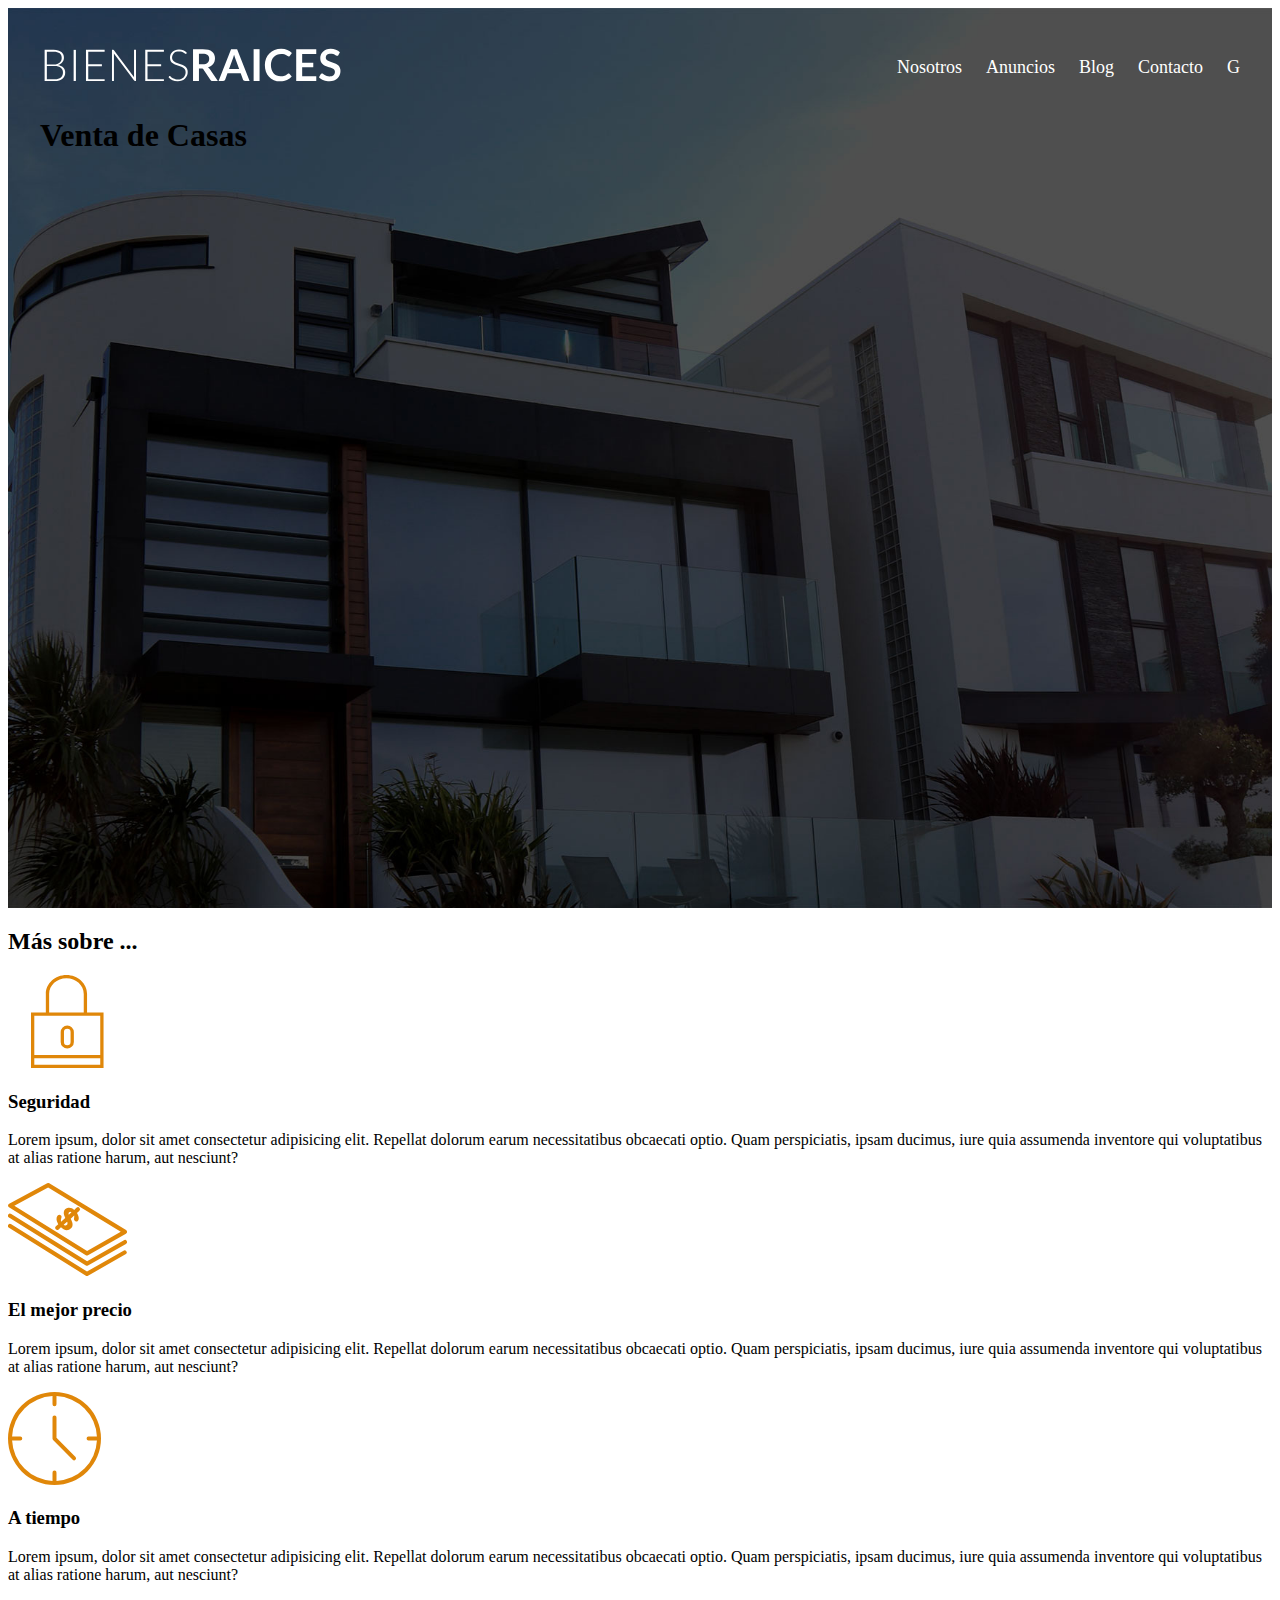
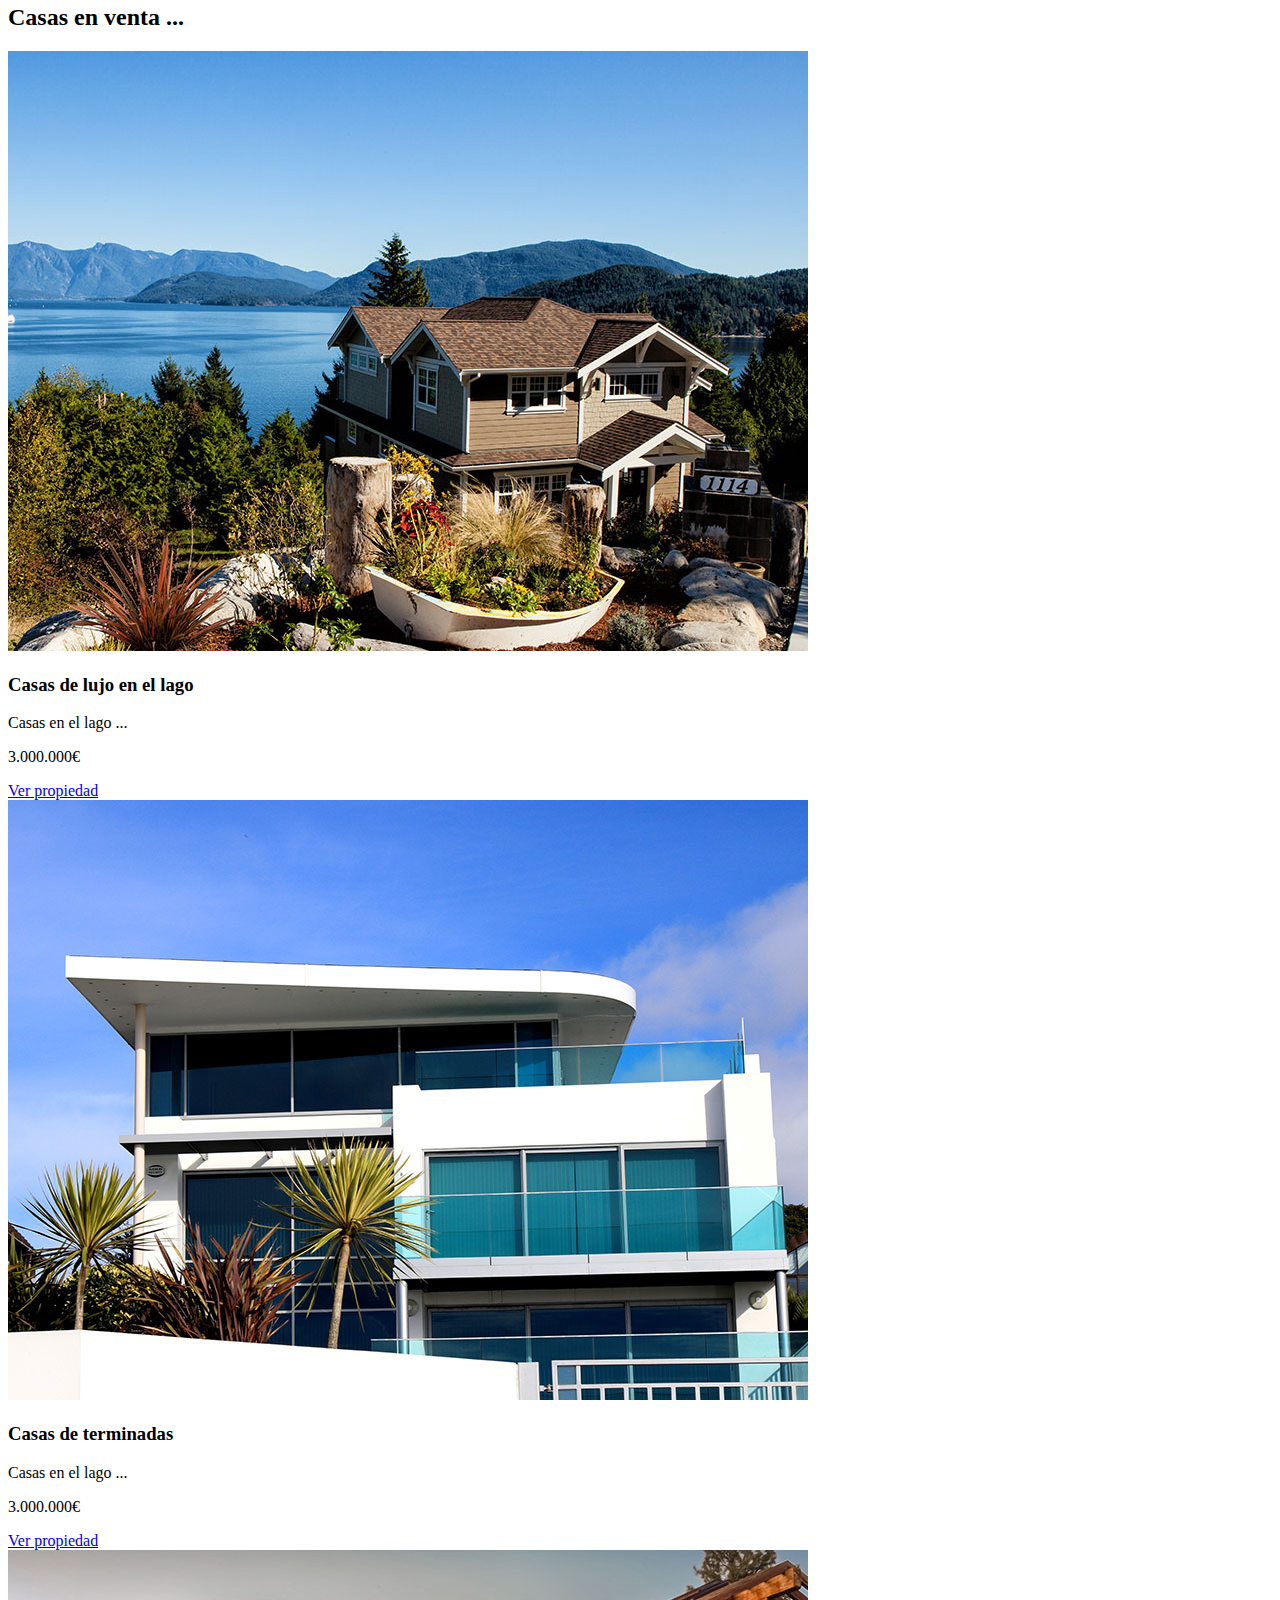
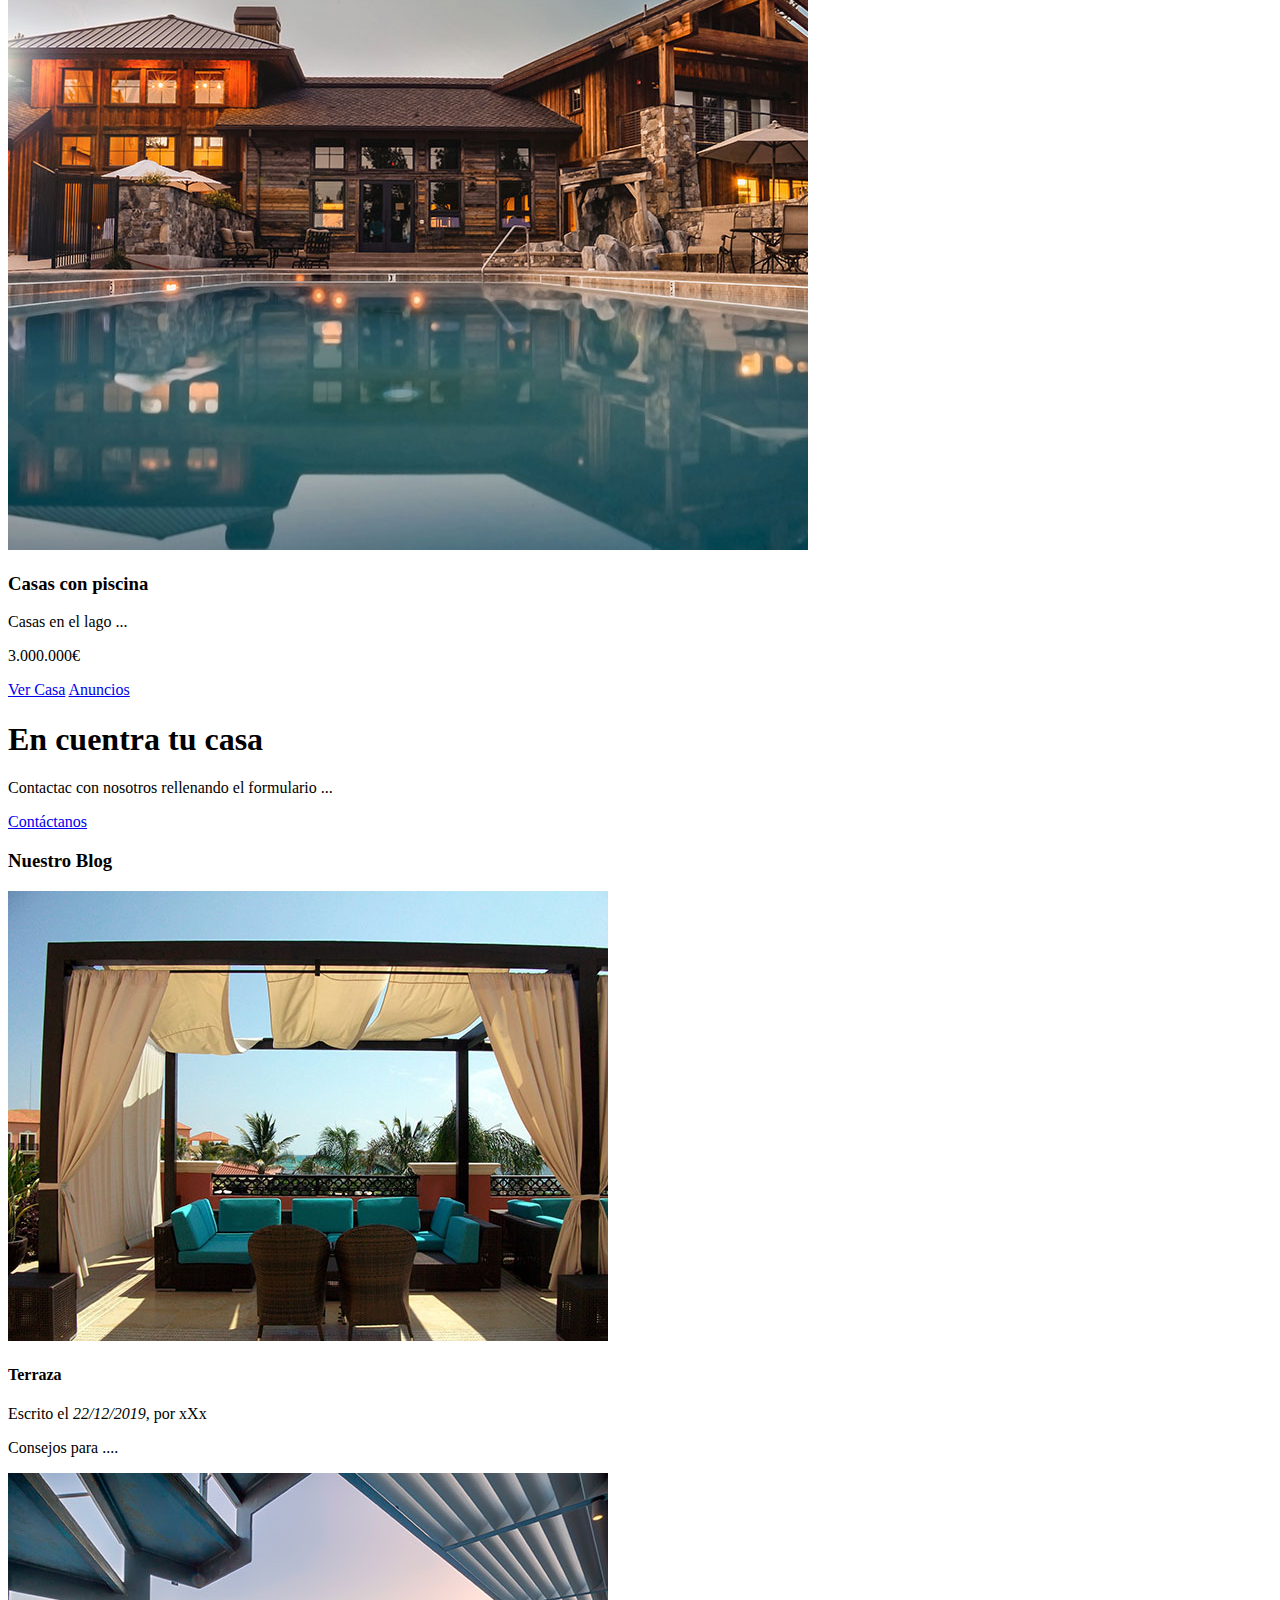
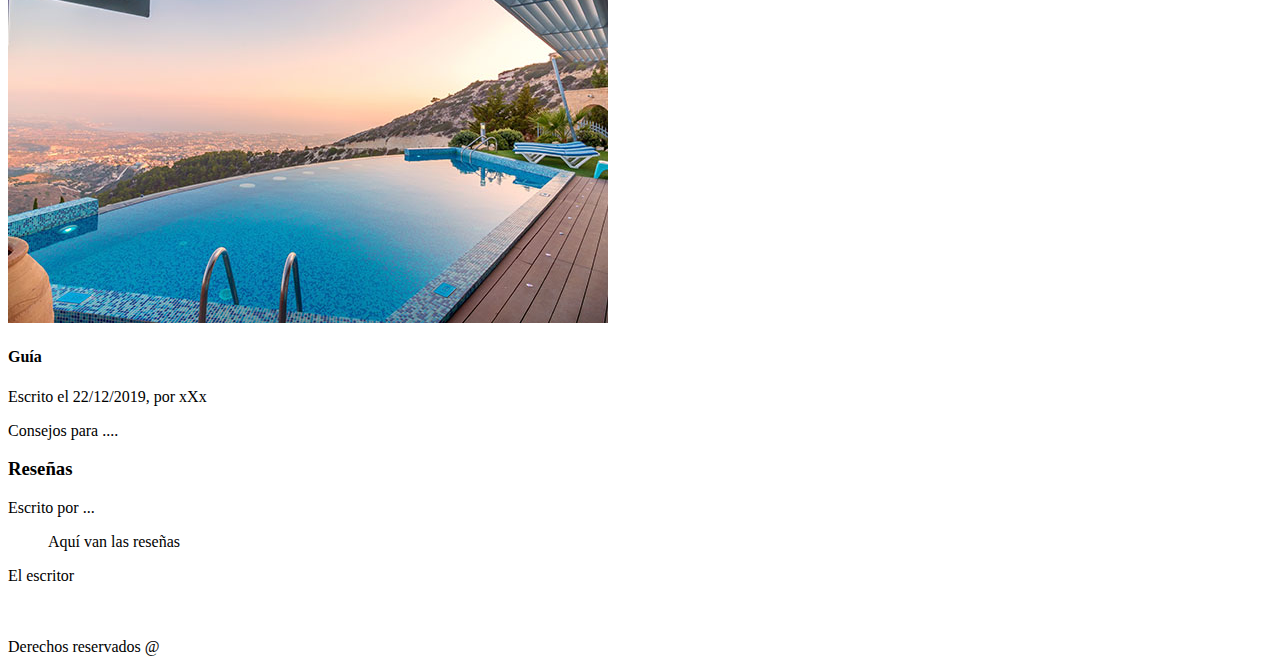
<file: index.html>
<!DOCTYPE html>
<html lang="en">

<head>
    <meta charset="UTF-8">
    <meta name="viewport" content="width=device-width, initial-scale=1.0">
    <meta http-equiv="X-UA-Compatible" content="ie=edge">
    <title>Mi empresa</title>
    <link rel="stylesheet" href="css/styles.css">
</head>

<body>

    <header class="site-header inicio">
        <!-- contenedor -->
        <div class="contenedor">
            <div class="barra">
                <a href="/">
                    <img src="img/logo.svg" alt="Logo ">
                </a>

                <nav class="navegacion">
                    <a href="nosotros.html">Nosotros</a>
                    <a href="anuncios.html">Anuncios</a>
                    <a href="blog.html">Blog</a>
                    <a href="contacto.html">Contacto</a>
                    <a target="_blank" href="http://google.com">G</a>
                </nav>
            </div>

            <h1>Venta de Casas</h1>
        </div>
    </header>

    <section>
        <h2>Más sobre ...</h2>

        <div>
            <img src="img/icono1.svg" alt="Icono Seguridad">
            <h3 class="encabezado">Seguridad</h3>
            <p>Lorem ipsum, dolor sit amet consectetur adipisicing elit. Repellat dolorum earum necessitatibus obcaecati optio. Quam perspiciatis, ipsam ducimus, iure quia assumenda inventore qui voluptatibus at alias ratione harum, aut nesciunt?</p>
        </div>

        <div>
            <img src="img/icono2.svg" alt="Icono Precio">
            <h3 class="encabezado">El mejor precio</h3>
            <p>Lorem ipsum, dolor sit amet consectetur adipisicing elit. Repellat dolorum earum necessitatibus obcaecati optio. Quam perspiciatis, ipsam ducimus, iure quia assumenda inventore qui voluptatibus at alias ratione harum, aut nesciunt?</p>
        </div>
        <div>
            <img src="img/icono3.svg" alt="Icono a tiempo">
            <h3 class="encabezado">A tiempo</h3>
            <p>Lorem ipsum, dolor sit amet consectetur adipisicing elit. Repellat dolorum earum necessitatibus obcaecati optio. Quam perspiciatis, ipsam ducimus, iure quia assumenda inventore qui voluptatibus at alias ratione harum, aut nesciunt?</p>
        </div>
    </section>

    <main>
        <h2>Casas en venta ...</h2>
        <div>
            <img src="img/anuncio1.jpg" alt="Anuncio casa del lago">
            <h3>Casas de lujo en el lago</h3>
            <p>Casas en el lago ...</p>
            <p>3.000.000€</p>
            <a href="#">Ver propiedad</a>
        </div>
        <div>
            <img src="img/anuncio2.jpg" alt="Anuncio casa terminada">
            <h3>Casas de terminadas</h3>
            <p>Casas en el lago ...</p>
            <p>3.000.000€</p>
            <a href="#">Ver propiedad</a>
        </div>
        <div>
            <img src="img/anuncio3.jpg" alt="Anuncio con piscina">
            <h3>Casas con piscina</h3>
            <p>Casas en el lago ...</p>
            <p>3.000.000€</p>
            <a href="#">Ver Casa</a>
            <a href="anuncios.html">Anuncios</a>
        </div>
    </main>

    <section>
        <h1>En cuentra tu casa</h1>
        <p>Contactac con nosotros rellenando el formulario ...</p>
        <a href="contacto.html">Contáctanos</a>
    </section>
    <section>
        <h3>Nuestro Blog</h3>
        <article>
            <img src="img/blog1.jpg" alt="Entrada blog">
            <h4>Terraza</h4>
            <p>Escrito el <em>22/12/2019</em>, por xXx</p>
            <p>Consejos para ....</p>
        </article>
        <article>
            <img src="img/blog2.jpg" alt="Entrada blog">
            <h4>Guía</h4>
            <p>Escrito el 22/12/2019, por xXx</p>
            <p>Consejos para ....</p>
        </article>
    </section>
    <section>
        <h3>Reseñas</h3>
        <header>
            <p>Escrito por ...</p>

        </header>
        <blockquote>
            Aquí van las reseñas

        </blockquote>

        <p>El escritor</p>

    </section>
    <footer>
        <nav class="navegacion">
            <a href="nosotros.html">Nosotros</a>
            <a href="anuncios.html">Anuncios</a>
            <a href="blog.html">Blog</a>
            <a href="contacto.html">Contacto</a>
            <a target="_blank" href="http://google.com">G</a>
        </nav>
        <p>Derechos reservados &commat;</p>
    </footer>
</body>

</html>
</file>
<file: css/styles.css>
/*Global*/

.contenedor {
    max-width: 1200px;
    /* margin-left: auto;
    margin-right: auto; */
    margin: 0 auto;
}


/*Header Este tiene 2 clases*/

.site-header.inicio {
    background: url(../img/header.jpg);
    background-position: center center;
    background-size: cover;
    height: 100vh;
    min-height: 600px;
}

.barra {
    display: flex;
    /*Alinea el lado derecho y izquierdo*/
    justify-content: space-between;
    /*Alinea el contenido de forma vertical*/
    align-items: center;
    padding-top: 30px;
}


/*Navegacion*/

.navegacion a {
    color: white;
    text-decoration: none;
    /*esto elimina la linea*/
    font-size: 18px;
    margin-right: 20px;
}


/*hover, hace que al pasar por encima de la barra de navegacion cambie el color*/

.navegacion a:hover {
    color: #71B100;
}


/*espacio entre elementos al ultimo*/

.navegacion a:last-of-type {
    margin: 0;
}
</file>
